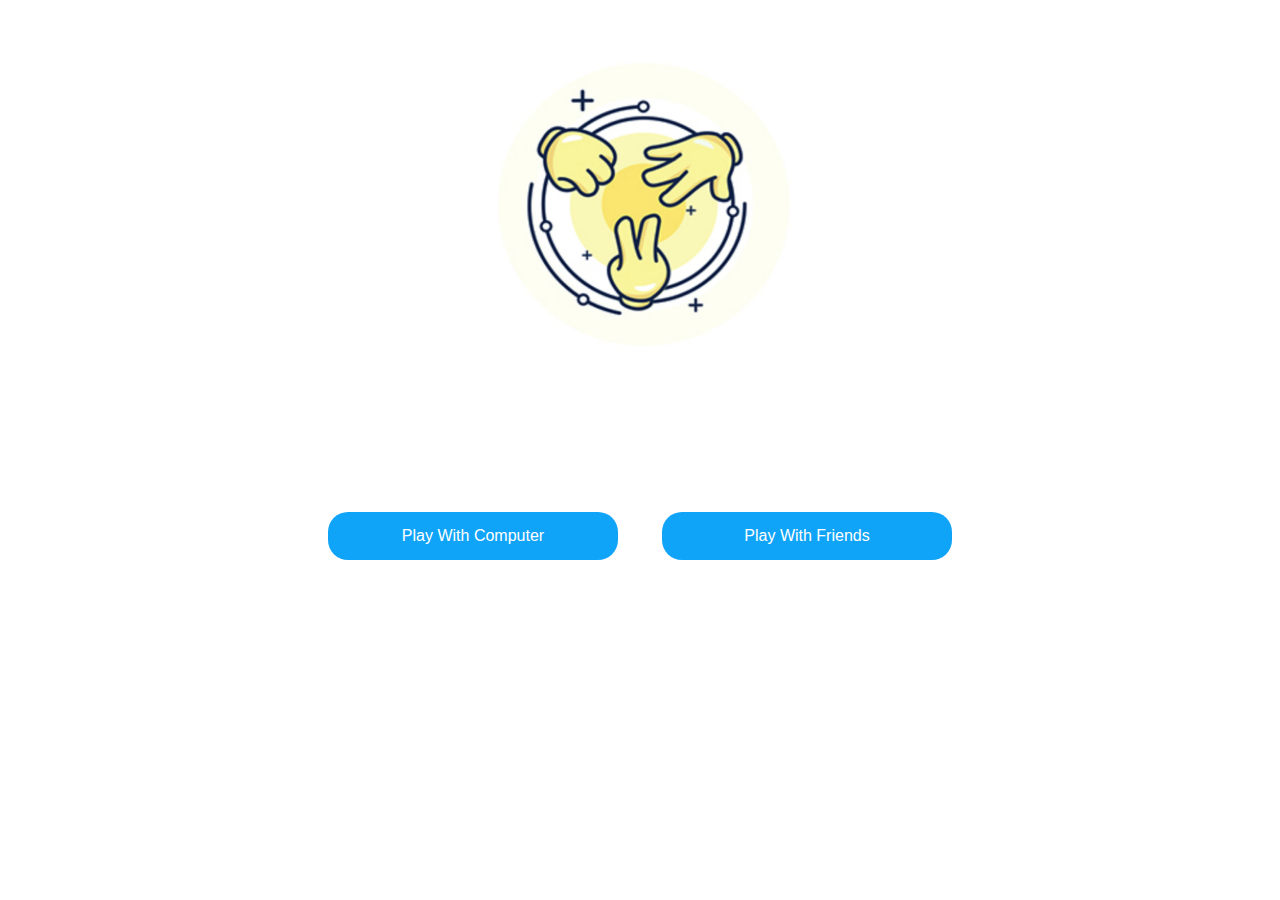
<file: index.html>
<!DOCTYPE html>
<html lang="en">
<head>
    <meta charset="UTF-8">
    <meta http-equiv="X-UA-Compatible" content="IE=edge">
    <link rel="stylesheet" href="https://cdnjs.cloudflare.com/ajax/libs/animate.css/4.1.1/animate.min.css"/>
    <meta name="viewport" content="width=device-width, initial-scale=1.0">
    <link rel="stylesheet" href="./css/style.css">
    <title>game</title>
</head>
<body>
    <main>
        <img class="main_img" id="main_img" src="./assets/Screen Shot 2021-11-30 at 10.19 1 (1).png" height="300px" width="300px" alt="">
        <div class="main_btns">
            <a href="./basic.html"><button onclick="myFunction()" id="comp_btn">Play With Computer</button></a>
            <button  id="friend_btn">Play With Friends</button>
        </div>
    </main>



    <script src="./js/main.js"></script>
</body>
</html>
</file>
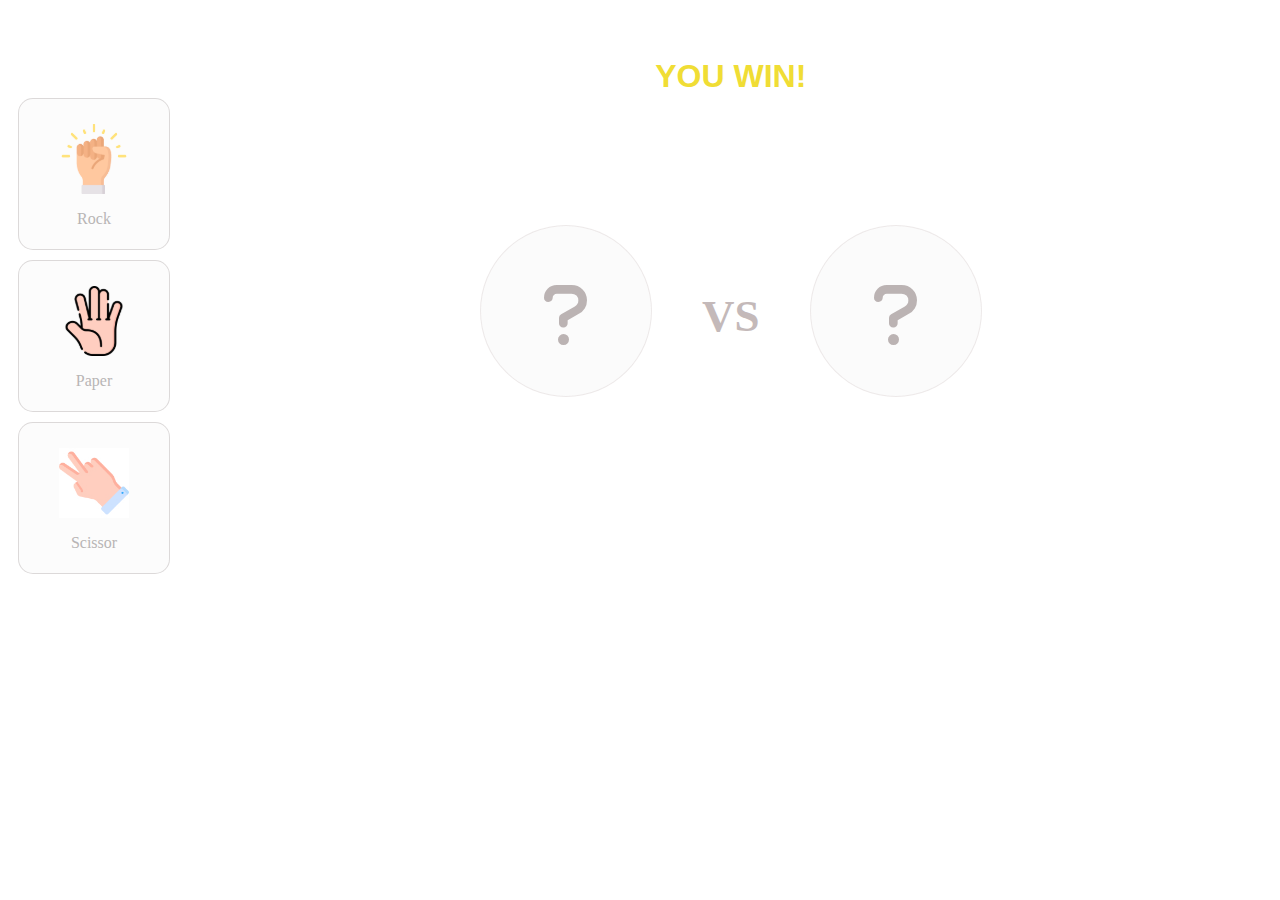
<file: basic.html>
<!DOCTYPE html>
<html lang="en">
<head>
    <meta charset="UTF-8">
    <meta http-equiv="X-UA-Compatible" content="IE=edge">
    <meta name="viewport" content="width=device-width, initial-scale=1.0">
    <link rel="stylesheet" href="https://cdnjs.cloudflare.com/ajax/libs/font-awesome/6.0.0-beta3/css/all.min.css">
    <link rel="stylesheet" href="/css/style.css">
    <title>game</title>
</head>
<body>
    <header>
        <div class="header_left">
            <div class="main_box">
                <div onclick="audio.play()" id="rock" class="box">
                    <img id="rock" src="./assets/rock.svg" height="70px" alt="">
                    <p>Rock</p>
                </div>
                <div onclick="audio.play()"  id="paper" class="box">
                    <img id="paper" src="./assets/hand.svg" height="70px" alt="">
                    <p>Paper</p>
                </div>
                <div onclick="audio.play()"  id="scissors" class="box">
                    <img id="scissors" src="./assets/scissors.jpg" height="70px" alt="">
                    <p>Scissor</p>
                </div>

            </div>
        </div>
        <div class="header_right">
            <h1 id="result">YOU WIN!</h1>
            <div class="container">
                <div id="userChoice" class="user_div">
                    <i class="fas fa-question"></i>
                </div>
                <h2>VS</h2>
                <div id="compChoice" class="comp_div">
                    <i class="fas fa-question"></i>
                </div>
            </div>
            <!-- <button id="btn" class="btn">start</button> -->
        </div>
    </header>
    <script src="/js/main.js"></script>
</body>
</html>
</file>
<file: css/style.css>
main {
   margin: 0;
   padding: 0;
}
.main_img {
    margin-top: 200px;
    margin-left: 640px;
   transform: translate(-50%, -50%);
   animation: myfirst 2.0s infinite linear;
}
@keyframes myfirst {
    0% {
        transform: translate(-50%, -50%) rotate(0deg); 
    }
    100% {
        transform: translate(-50%, -50%) rotate(360deg); 
    }
}
.main_btns {
    margin: 0px 320px;
    display: flex;
    justify-content: space-between;
}
button {
    background-color:#10A4F8;
    height: 48px;
    width: 290px;
    border: none;
    outline: none;
    color: white;
    border-radius: 20px;
    font-size: 16px;
}
button:hover {
    background-color: white;
    border: 1px solid #10A4F8;
    color: #10A4F8;
}
.main_box {
    margin-top: 90px;
}
.box {
    display: flex;
    flex-direction: column;
    align-items: center;
    padding: 25px;
    background-color: rgba(220, 220, 220, 0.089);
    height: 100px;
    width: 100px;
    margin: 10px;
    border: 1px solid rgba(168, 162, 162, 0.384);
    border-radius: 15px;
}
p {
    color: rgb(184, 181, 181);
}
header {
    display: flex;
}
.header_right {
    text-align: center;
}
.container {
    display: flex;
    flex-direction: row;
    margin: 130px 300px;
}
.user_div {
    height: 60px; 
    width: 60px;
    background-color: rgba(199, 195, 195, 0.075);
    border: 1px solid rgba(214, 204, 204, 0.384);
    display: flex;
    justify-content: center;
    border-radius: 50%;
    padding: 55px;
    margin-right: 50px;
}
.user_div i {
    font-size: 69px;
    color: rgb(187, 179, 179);
}
.comp_div {
    height: 60px; 
    width: 60px;
    background-color: rgba(199, 195, 195, 0.068);
    border: 1px solid rgba(214, 204, 204, 0.384);
    display: flex;
    justify-content: center;
    border-radius: 50%;
    padding: 55px;
    margin-left: 50px;
}
.comp_div i {
    font-size: 69px;
    color: rgb(187, 179, 179);
}
h2 {
    margin-top: 65px;
    font-size: 45px;
    color: rgb(196, 185, 185);
}
h1 {
    margin-top: 50px;
    color: #F0DD35;
    font-family: sans-serif;
}
.btn {
    background-color:#0BD4A4;
    height: 48px;
    width: 220px;
    border: none;
    outline: none;
    color: white;
    border-radius: 22px;
    font-size: 16px;
}
.btn:hover {
    border: 1px solid #0BD4A4;
    color: #0BD4A4;
    background-color: white;
}
</file>
